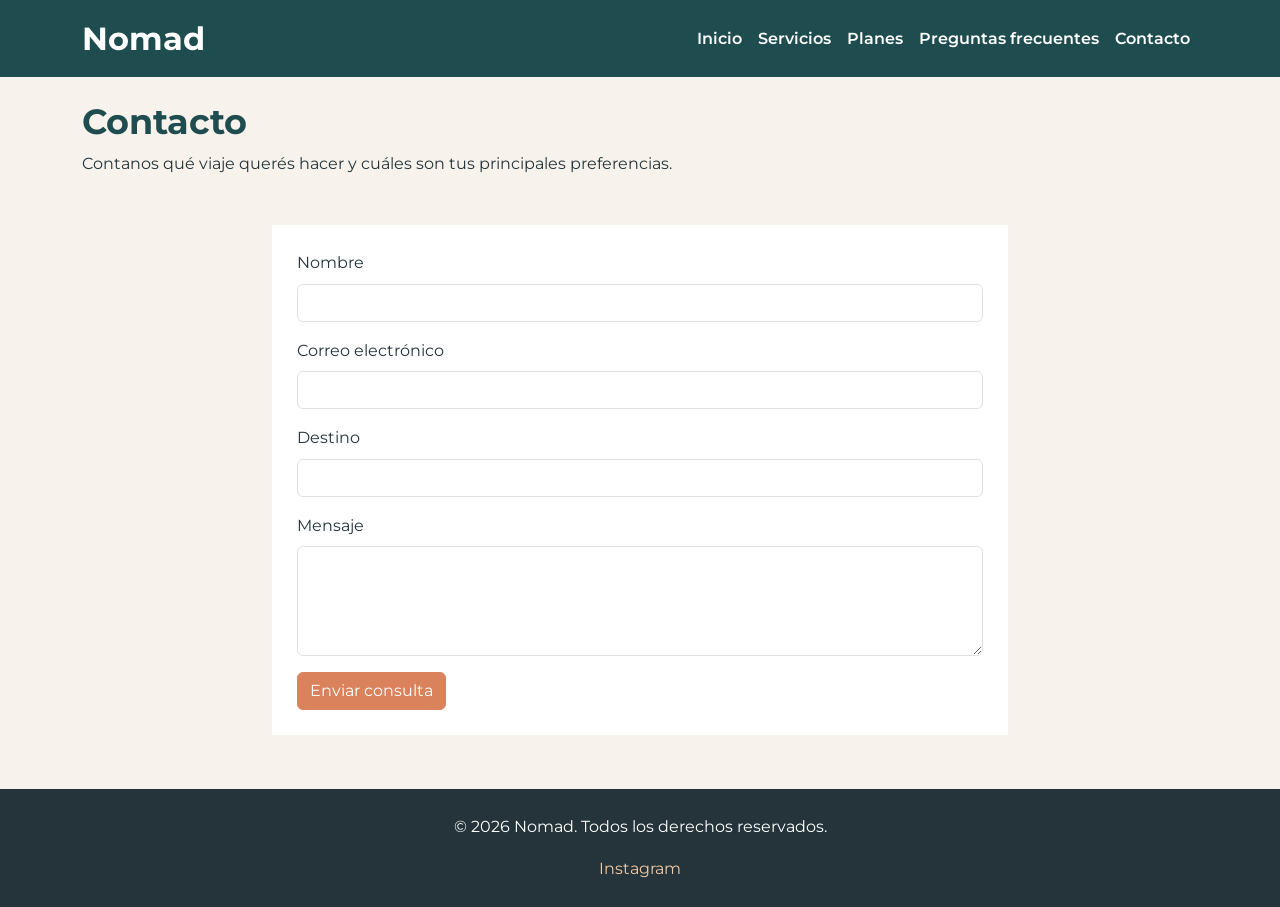
<file: pages/contacto.html>
<!DOCTYPE html>
<html lang="es">
<head>
    <meta charset="UTF-8">
    <meta name="viewport" content="width=device-width, initial-scale=1.0">
    <title>Contacto | Nomad</title>
    <link rel="preconnect" href="https://fonts.googleapis.com">
    <link rel="preconnect" href="https://fonts.gstatic.com" crossorigin>
    <link href="https://fonts.googleapis.com/css2?family=Montserrat:wght@400;600;700&display=swap" rel="stylesheet">
    <link href="https://cdn.jsdelivr.net/npm/bootstrap@5.3.3/dist/css/bootstrap.min.css" rel="stylesheet">
    <link rel="stylesheet" href="../styles/styles.css">
</head>
<body>
    <nav class="navbar navbar-expand-lg navbar-dark navbar-nomad">
        <div class="container">
            <a class="navbar-brand marca" href="../index.html">Nomad</a>
            <button class="navbar-toggler" type="button" data-bs-toggle="collapse" data-bs-target="#navbarNomad" aria-controls="navbarNomad" aria-expanded="false" aria-label="Abrir navegación">
                <span class="navbar-toggler-icon"></span>
            </button>
            <div class="collapse navbar-collapse" id="navbarNomad">
                <ul class="navbar-nav ms-auto">
                    <li class="nav-item"><a class="nav-link" href="../index.html">Inicio</a></li>
                    <li class="nav-item"><a class="nav-link" href="servicios.html">Servicios</a></li>
                    <li class="nav-item"><a class="nav-link" href="planes.html">Planes</a></li>
                    <li class="nav-item"><a class="nav-link" href="faq.html">Preguntas frecuentes</a></li>
                    <li class="nav-item"><a class="nav-link" href="contacto.html">Contacto</a></li>
                </ul>
            </div>
        </div>
    </nav>

    <main class="container py-4">
        <section class="mb-5">
            <h1 class="titulo-principal">Contacto</h1>
            <p>Contanos qué viaje querés hacer y cuáles son tus principales preferencias.</p>
        </section>

        <section class="row justify-content-center">
            <div class="col-12 col-lg-8">
                <form class="formulario">
                    <div class="mb-3">
                        <label class="form-label" for="nombre">Nombre</label>
                        <input class="form-control campo-interactivo" type="text" id="nombre" required>
                    </div>
                    <div class="mb-3">
                        <label class="form-label" for="email">Correo electrónico</label>
                        <input class="form-control campo-interactivo" type="email" id="email" required>
                    </div>
                    <div class="mb-3">
                        <label class="form-label" for="destino">Destino</label>
                        <input class="form-control campo-interactivo" type="text" id="destino">
                    </div>
                    <div class="mb-3">
                        <label class="form-label" for="mensaje">Mensaje</label>
                        <textarea class="form-control campo-interactivo" id="mensaje" rows="4"></textarea>
                    </div>
                    <button class="btn btn-nomad" type="submit">Enviar consulta</button>
                </form>
            </div>
        </section>
    </main>
    <footer class="pie text-center">
        <p>&copy; 2026 Nomad. Todos los derechos reservados.</p>
        <a class="enlace-pie" href="https://www.instagram.com/" target="_blank">Instagram</a>
    </footer>

    <script src="https://cdn.jsdelivr.net/npm/bootstrap@5.3.3/dist/js/bootstrap.bundle.min.js"></script>
</body>
</html>
</file>
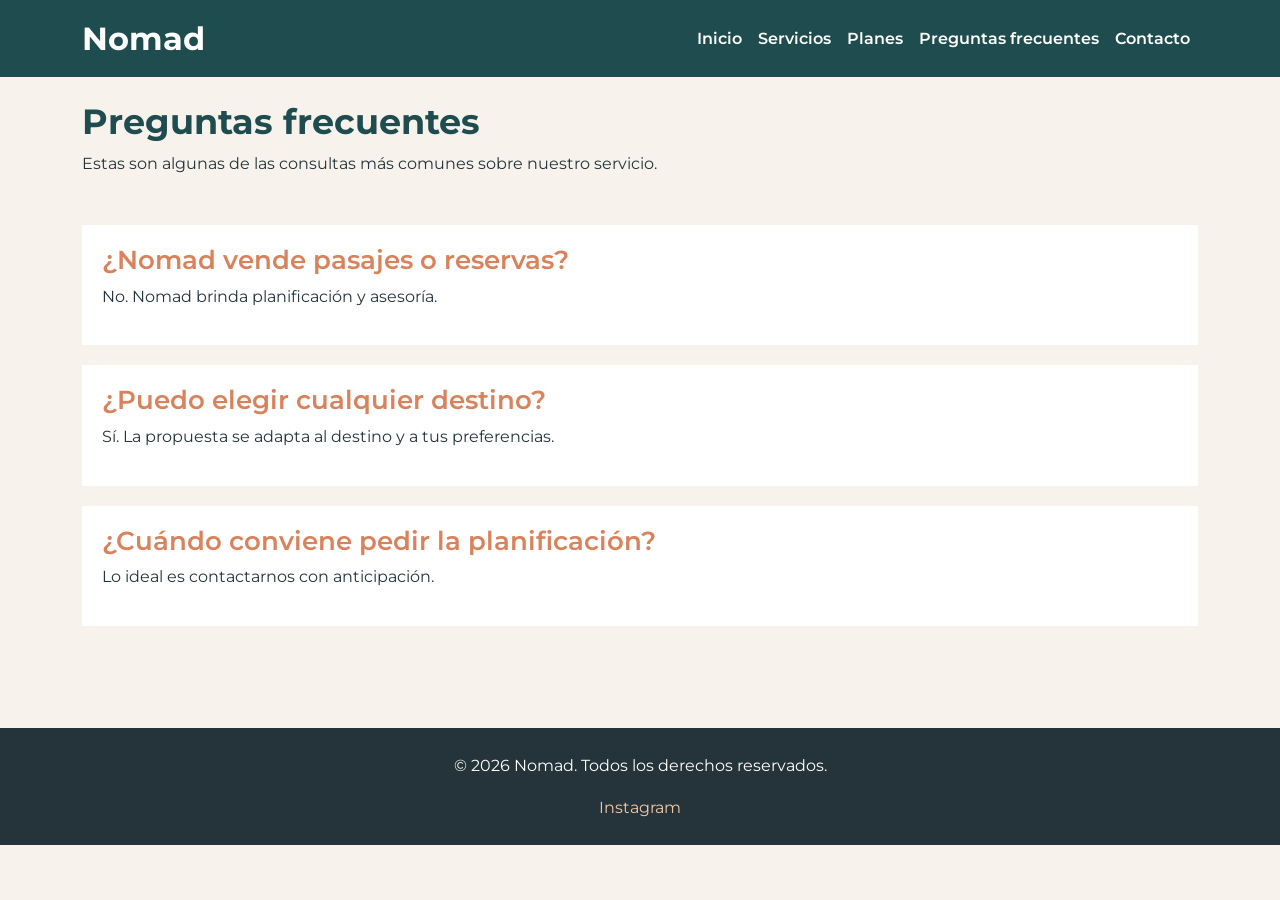
<file: pages/faq.html>
<!DOCTYPE html>
<html lang="es">
<head>
    <meta charset="UTF-8">
    <meta name="viewport" content="width=device-width, initial-scale=1.0">
    <title>Preguntas frecuentes | Nomad</title>
    <link rel="preconnect" href="https://fonts.googleapis.com">
    <link rel="preconnect" href="https://fonts.gstatic.com" crossorigin>
    <link href="https://fonts.googleapis.com/css2?family=Montserrat:wght@400;600;700&display=swap" rel="stylesheet">
    <link href="https://cdn.jsdelivr.net/npm/bootstrap@5.3.3/dist/css/bootstrap.min.css" rel="stylesheet">
    <link rel="stylesheet" href="../styles/styles.css">
</head>
<body>
    <nav class="navbar navbar-expand-lg navbar-dark navbar-nomad">
        <div class="container">
            <a class="navbar-brand marca" href="../index.html">Nomad</a>
            <button class="navbar-toggler" type="button" data-bs-toggle="collapse" data-bs-target="#navbarNomad" aria-controls="navbarNomad" aria-expanded="false" aria-label="Abrir navegación">
                <span class="navbar-toggler-icon"></span>
            </button>
            <div class="collapse navbar-collapse" id="navbarNomad">
                <ul class="navbar-nav ms-auto">
                    <li class="nav-item"><a class="nav-link" href="../index.html">Inicio</a></li>
                    <li class="nav-item"><a class="nav-link" href="servicios.html">Servicios</a></li>
                    <li class="nav-item"><a class="nav-link" href="planes.html">Planes</a></li>
                    <li class="nav-item"><a class="nav-link" href="faq.html">Preguntas frecuentes</a></li>
                    <li class="nav-item"><a class="nav-link" href="contacto.html">Contacto</a></li>
                </ul>
            </div>
        </div>
    </nav>

    <main class="container py-4">
        <section class="mb-5">
            <h1 class="titulo-principal">Preguntas frecuentes</h1>
            <p>Estas son algunas de las consultas más comunes sobre nuestro servicio.</p>
        </section>

        <section class="mb-5">
            <article class="tarjeta-simple">
                <h2 class="titulo-seccion">¿Nomad vende pasajes o reservas?</h2>
                <p>No. Nomad brinda planificación y asesoría.</p>
            </article>
            <article class="tarjeta-simple">
                <h2 class="titulo-seccion">¿Puedo elegir cualquier destino?</h2>
                <p>Sí. La propuesta se adapta al destino y a tus preferencias.</p>
            </article>
            <article class="tarjeta-simple">
                <h2 class="titulo-seccion">¿Cuándo conviene pedir la planificación?</h2>
                <p>Lo ideal es contactarnos con anticipación.</p>
            </article>
        </section>
    </main>
    <footer class="pie text-center">
        <p>&copy; 2026 Nomad. Todos los derechos reservados.</p>
        <a class="enlace-pie" href="https://www.instagram.com/" target="_blank">Instagram</a>
    </footer>

    <script src="https://cdn.jsdelivr.net/npm/bootstrap@5.3.3/dist/js/bootstrap.bundle.min.js"></script>
</body>
</html>
</file>
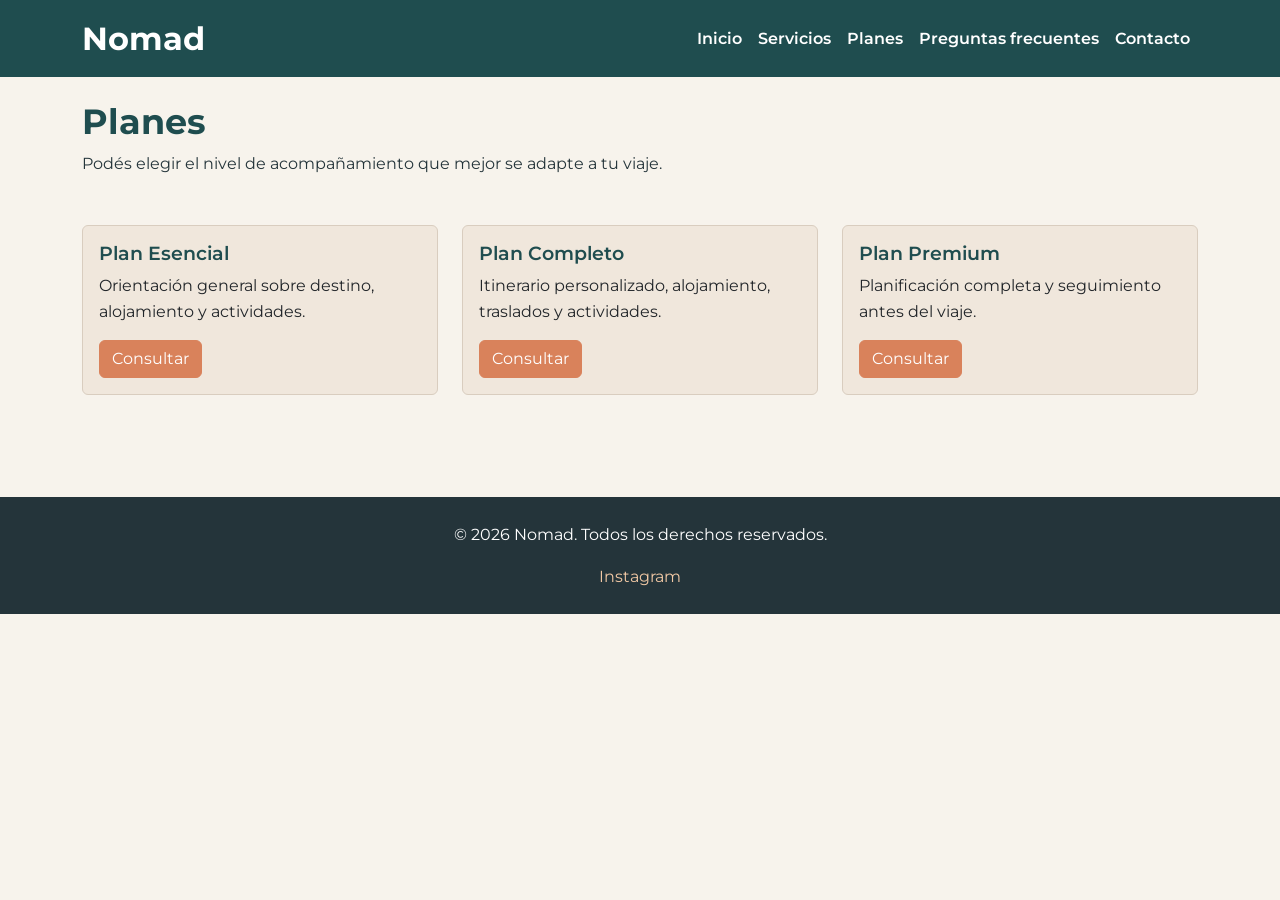
<file: pages/planes.html>
<!DOCTYPE html>
<html lang="es">
<head>
    <meta charset="UTF-8">
    <meta name="viewport" content="width=device-width, initial-scale=1.0">
    <title>Planes | Nomad</title>
    <link rel="preconnect" href="https://fonts.googleapis.com">
    <link rel="preconnect" href="https://fonts.gstatic.com" crossorigin>
    <link href="https://fonts.googleapis.com/css2?family=Montserrat:wght@400;600;700&display=swap" rel="stylesheet">
    <link href="https://cdn.jsdelivr.net/npm/bootstrap@5.3.3/dist/css/bootstrap.min.css" rel="stylesheet">
    <link rel="stylesheet" href="../styles/styles.css">
</head>
<body>
    <nav class="navbar navbar-expand-lg navbar-dark navbar-nomad">
        <div class="container">
            <a class="navbar-brand marca" href="../index.html">Nomad</a>
            <button class="navbar-toggler" type="button" data-bs-toggle="collapse" data-bs-target="#navbarNomad" aria-controls="navbarNomad" aria-expanded="false" aria-label="Abrir navegación">
                <span class="navbar-toggler-icon"></span>
            </button>
            <div class="collapse navbar-collapse" id="navbarNomad">
                <ul class="navbar-nav ms-auto">
                    <li class="nav-item"><a class="nav-link" href="../index.html">Inicio</a></li>
                    <li class="nav-item"><a class="nav-link" href="servicios.html">Servicios</a></li>
                    <li class="nav-item"><a class="nav-link" href="planes.html">Planes</a></li>
                    <li class="nav-item"><a class="nav-link" href="faq.html">Preguntas frecuentes</a></li>
                    <li class="nav-item"><a class="nav-link" href="contacto.html">Contacto</a></li>
                </ul>
            </div>
        </div>
    </nav>

    <main class="container py-4">
        <section class="mb-5">
            <h1 class="titulo-principal">Planes</h1>
            <p>Podés elegir el nivel de acompañamiento que mejor se adapte a tu viaje.</p>
        </section>

        <section class="row g-4 mb-5">
            <div class="col-12 col-md-4">
                <article class="card tarjeta-interactiva h-100">
                    <div class="card-body">
                        <h2 class="titulo-tarjeta">Plan Esencial</h2>
                        <p>Orientación general sobre destino, alojamiento y actividades.</p>
                        <a class="btn btn-nomad" href="contacto.html">Consultar</a>
                    </div>
                </article>
            </div>
            <div class="col-12 col-md-4">
                <article class="card tarjeta-interactiva h-100">
                    <div class="card-body">
                        <h2 class="titulo-tarjeta">Plan Completo</h2>
                        <p>Itinerario personalizado, alojamiento, traslados y actividades.</p>
                        <a class="btn btn-nomad" href="contacto.html">Consultar</a>
                    </div>
                </article>
            </div>
            <div class="col-12 col-md-4">
                <article class="card tarjeta-interactiva h-100">
                    <div class="card-body">
                        <h2 class="titulo-tarjeta">Plan Premium</h2>
                        <p>Planificación completa y seguimiento antes del viaje.</p>
                        <a class="btn btn-nomad" href="contacto.html">Consultar</a>
                    </div>
                </article>
            </div>
        </section>
    </main>
    <footer class="pie text-center">
        <p>&copy; 2026 Nomad. Todos los derechos reservados.</p>
        <a class="enlace-pie" href="https://www.instagram.com/" target="_blank">Instagram</a>
    </footer>

    <script src="https://cdn.jsdelivr.net/npm/bootstrap@5.3.3/dist/js/bootstrap.bundle.min.js"></script>
</body>
</html>
</file>
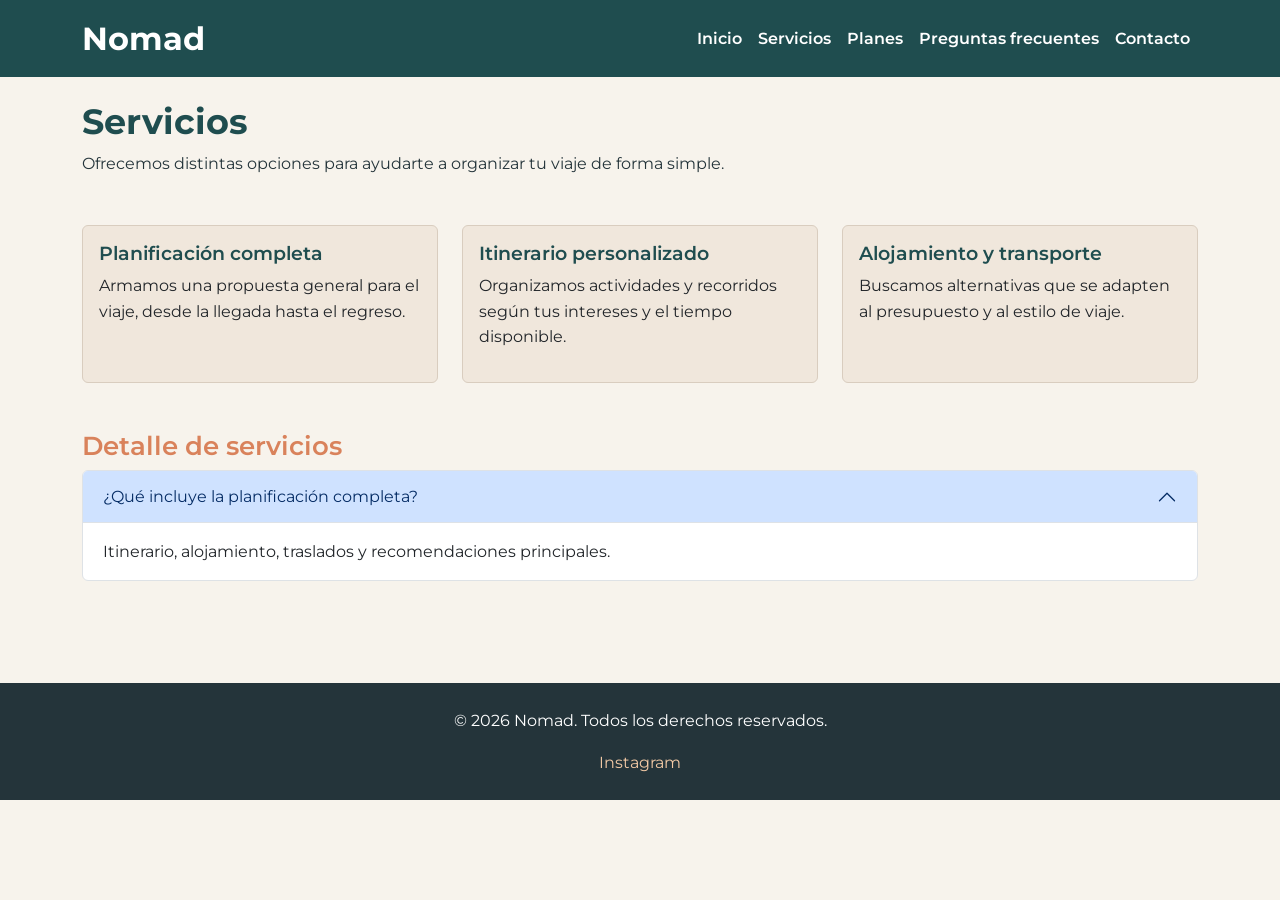
<file: pages/servicios.html>
<!DOCTYPE html>
<html lang="es">
<head>
    <meta charset="UTF-8">
    <meta name="viewport" content="width=device-width, initial-scale=1.0">
    <title>Servicios | Nomad</title>
    <link rel="preconnect" href="https://fonts.googleapis.com">
    <link rel="preconnect" href="https://fonts.gstatic.com" crossorigin>
    <link href="https://fonts.googleapis.com/css2?family=Montserrat:wght@400;600;700&display=swap" rel="stylesheet">
    <link href="https://cdn.jsdelivr.net/npm/bootstrap@5.3.3/dist/css/bootstrap.min.css" rel="stylesheet">
    <link rel="stylesheet" href="../styles/styles.css">
</head>
<body>
    <nav class="navbar navbar-expand-lg navbar-dark navbar-nomad">
        <div class="container">
            <a class="navbar-brand marca" href="../index.html">Nomad</a>
            <button class="navbar-toggler" type="button" data-bs-toggle="collapse" data-bs-target="#navbarNomad" aria-controls="navbarNomad" aria-expanded="false" aria-label="Abrir navegación">
                <span class="navbar-toggler-icon"></span>
            </button>
            <div class="collapse navbar-collapse" id="navbarNomad">
                <ul class="navbar-nav ms-auto">
                    <li class="nav-item"><a class="nav-link" href="../index.html">Inicio</a></li>
                    <li class="nav-item"><a class="nav-link" href="servicios.html">Servicios</a></li>
                    <li class="nav-item"><a class="nav-link" href="planes.html">Planes</a></li>
                    <li class="nav-item"><a class="nav-link" href="faq.html">Preguntas frecuentes</a></li>
                    <li class="nav-item"><a class="nav-link" href="contacto.html">Contacto</a></li>
                </ul>
            </div>
        </div>
    </nav>

    <main class="container py-4">
        <section class="mb-5">
            <h1 class="titulo-principal">Servicios</h1>
            <p>Ofrecemos distintas opciones para ayudarte a organizar tu viaje de forma simple.</p>
        </section>

        <section class="row g-4 mb-5">
            <div class="col-12 col-md-4">
                <article class="card tarjeta-interactiva h-100">
                    <div class="card-body">
                        <h2 class="titulo-tarjeta">Planificación completa</h2>
                        <p>Armamos una propuesta general para el viaje, desde la llegada hasta el regreso.</p>
                    </div>
                </article>
            </div>
            <div class="col-12 col-md-4">
                <article class="card tarjeta-interactiva h-100">
                    <div class="card-body">
                        <h2 class="titulo-tarjeta">Itinerario personalizado</h2>
                        <p>Organizamos actividades y recorridos según tus intereses y el tiempo disponible.</p>
                    </div>
                </article>
            </div>
            <div class="col-12 col-md-4">
                <article class="card tarjeta-interactiva h-100">
                    <div class="card-body">
                        <h2 class="titulo-tarjeta">Alojamiento y transporte</h2>
                        <p>Buscamos alternativas que se adapten al presupuesto y al estilo de viaje.</p>
                    </div>
                </article>
            </div>
        </section>

        <section class="mb-5">
            <h2 class="titulo-seccion">Detalle de servicios</h2>
            <div class="accordion" id="accordionServicios">
                <div class="accordion-item">
                    <h3 class="accordion-header">
                        <button class="accordion-button" type="button" data-bs-toggle="collapse" data-bs-target="#servicioUno">
                            ¿Qué incluye la planificación completa?
                        </button>
                    </h3>
                    <div id="servicioUno" class="accordion-collapse collapse show" data-bs-parent="#accordionServicios">
                        <div class="accordion-body">Itinerario, alojamiento, traslados y recomendaciones principales.</div>
                    </div>
                </div>
            </div>
        </section>
    </main>
    <footer class="pie text-center">
        <p>&copy; 2026 Nomad. Todos los derechos reservados.</p>
        <a class="enlace-pie" href="https://www.instagram.com/" target="_blank">Instagram</a>
    </footer>

    <script src="https://cdn.jsdelivr.net/npm/bootstrap@5.3.3/dist/js/bootstrap.bundle.min.js"></script>
</body>
</html>
</file>
<file: styles/styles.css>
* {
    margin: 0;
    padding: 0;
    box-sizing: border-box;
}

body {
    background-color: #F7F3EC;
    color: #24343A;
    font-family: 'Montserrat', sans-serif;
    line-height: 1.6;
}

.navbar-nomad {
    background-color: #1F4D4F;
}

.marca {
    font-size: 2rem;
    font-weight: 700;
}

.nav-link {
    color: #FFFFFF;
    font-weight: 600;
    transition: 0.3s;
}

.nav-link:hover,
.nav-link:focus {
    color: #F2C9A5;
}

.nav-link:active {
    color: #D9825B;
}

.titulo-principal {
    color: #1F4D4F;
    font-size: 2.2rem;
    font-weight: 700;
}

.titulo-seccion {
    color: #D9825B;
    font-size: 1.6rem;
    font-weight: 600;
}

.titulo-tarjeta {
    color: #1F4D4F;
    font-size: 1.2rem;
    font-weight: 600;
}

.imagen-portada {
    width: 100%;
    border-radius: 8px;
}

.carousel-nomad {
    max-width: 900px;
    margin: 0 auto;
}

.imagen-carousel {
    height: 420px;
    object-fit: cover;
}

.tarjeta-interactiva {
    background-color: #F0E7DC;
    border: 1px solid #D9CDBF;
    transition: 0.3s;
}

.tarjeta-interactiva:hover {
    border-color: #D9825B;
}

.tarjeta-interactiva:active {
    background-color: #E8DACA;
}

.btn-nomad {
    background-color: #D9825B;
    color: #FFFFFF;
    border: 1px solid #D9825B;
    transition: 0.3s;
}

.btn-nomad:hover,
.btn-nomad:focus {
    background-color: #B96845;
    color: #FFFFFF;
}

.btn-nomad:active {
    background-color: #1F4D4F;
    color: #FFFFFF;
}

.formulario {
    background-color: #FFFFFF;
    padding: 25px;
}

.campo-interactivo {
    transition: 0.3s;
}

.campo-interactivo:hover {
    border-color: #D9825B;
}

.campo-interactivo:focus {
    border-color: #1F4D4F;
}

.tarjeta-simple {
    background-color: #FFFFFF;
    padding: 20px;
    margin-bottom: 20px;
}

.pie {
    background-color: #24343A;
    color: #FFFFFF;
    padding: 25px;
    margin-top: 30px;
}

.enlace-pie {
    color: #F2C9A5;
    text-decoration: none;
}
</file>
